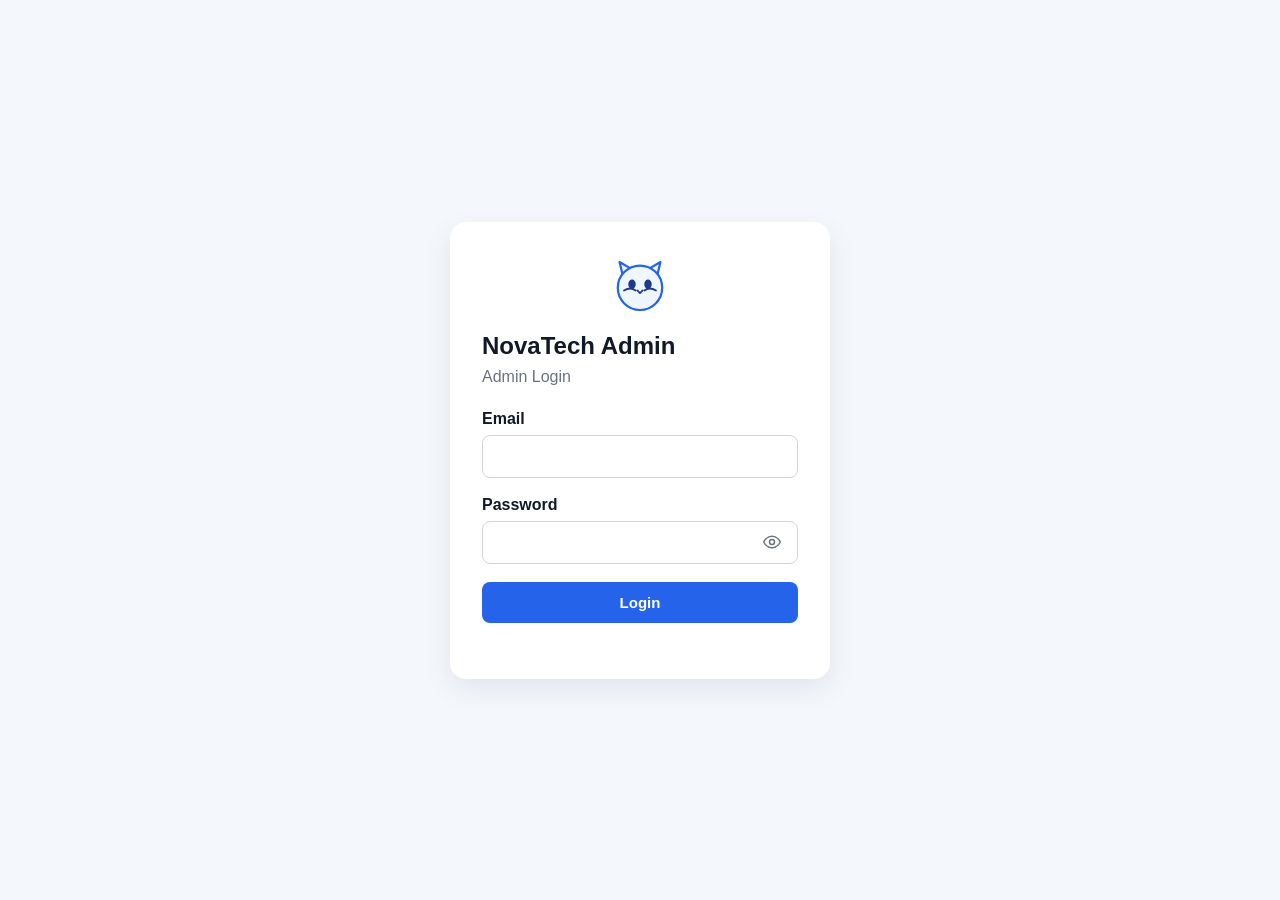
<file: admin-dashboard.html>
<!DOCTYPE html>
<html lang="en">
<head>
  <meta charset="UTF-8">
  <meta name="viewport" content="width=device-width, initial-scale=1.0">

  <title>NovaTech Admin Dashboard</title>

  <link rel="stylesheet" href="admin-dashboard.css">
</head>

<body>
  <div class="dashboard-layout">
    <aside class="sidebar">
      <a class="sidebar-brand" href="#" aria-label="NovaTech Business Panel home">
        <span class="brand-mark" aria-hidden="true">N</span>
        <span class="brand-copy">
          <strong>NovaTech</strong>
          <span>Business Panel</span>
        </span>
      </a>

      <nav class="sidebar-nav" aria-label="Main navigation">
        <span class="nav-label">Workspace</span>
        <button class="nav-item active" type="button" aria-current="page">
          <svg viewBox="0 0 24 24" aria-hidden="true"><rect x="3.5" y="3.5" width="7" height="7" rx="1.5"></rect><rect x="13.5" y="3.5" width="7" height="7" rx="1.5"></rect><rect x="3.5" y="13.5" width="7" height="7" rx="1.5"></rect><rect x="13.5" y="13.5" width="7" height="7" rx="1.5"></rect></svg>
          <span>Dashboard</span>
        </button>
        <button class="nav-item" type="button">
          <svg viewBox="0 0 24 24" aria-hidden="true"><circle cx="12" cy="8" r="3.5"></circle><path d="M5 20a7 7 0 0 1 14 0"></path></svg>
          <span>Business Profile</span>
        </button>
        <button class="nav-item" type="button">
          <svg viewBox="0 0 24 24" aria-hidden="true"><path d="m12 3 8.5 4.5v9L12 21l-8.5-4.5v-9L12 3Z"></path><path d="m3.8 7.7 8.2 4.5 8.2-4.5M12 12.2V21"></path></svg>
          <span>Services</span>
        </button>
        <button class="nav-item" type="button">
          <svg viewBox="0 0 24 24" aria-hidden="true"><path d="M4 7.5h16v13H4z"></path><path d="M8 7.5V5a2 2 0 0 1 2-2h4a2 2 0 0 1 2 2v2.5M4 12h16M10 12v2h4v-2"></path></svg>
          <span>Packages &amp; Pricing</span>
        </button>
        <button class="nav-item" type="button">
          <svg viewBox="0 0 24 24" aria-hidden="true"><path d="M4 5.5h16v15H4z"></path><path d="M8 3.5v4M16 3.5v4M4 10h16M8 14h3M8 17h6"></path></svg>
          <span>Orders</span>
        </button>
        <button class="nav-item" type="button">
          <svg viewBox="0 0 24 24" aria-hidden="true"><path d="M4 5.5h16v12H9l-5 3v-15Z"></path><path d="M8 10h8M8 13.5h5"></path></svg>
          <span>Messages</span>
        </button>
      </nav>

      <button id="logout-btn" class="logout-btn" type="button">
        <svg viewBox="0 0 24 24" aria-hidden="true"><path d="M10 4H5.5A1.5 1.5 0 0 0 4 5.5v13A1.5 1.5 0 0 0 5.5 20H10M14 8l4 4-4 4M18 12H9"></path></svg>
        <span>Logout</span>
      </button>
    </aside>

    <main class="dashboard-main">
      <header class="dashboard-topbar">
        <div>
          <p class="eyebrow">Business overview</p>
          <h1>Welcome back</h1>
          <p class="page-subtitle">Here’s what’s happening with your business today.</p>
        </div>
      </header>

      <section class="dashboard-overview" aria-label="Business statistics">
        <article class="stat-card">
          <span class="stat-icon services-icon" aria-hidden="true">
            <svg viewBox="0 0 24 24"><path d="m12 3 8.5 4.5v9L12 21l-8.5-4.5v-9L12 3Z"></path><path d="m3.8 7.7 8.2 4.5 8.2-4.5M12 12.2V21"></path></svg>
          </span>
          <div class="stat-copy"><span>Services</span><strong>0</strong></div>
          <span class="stat-note">Available offerings</span>
        </article>
        <article class="stat-card">
          <span class="stat-icon orders-icon" aria-hidden="true">
            <svg viewBox="0 0 24 24"><path d="M4 5.5h16v15H4z"></path><path d="M8 3.5v4M16 3.5v4M4 10h16M8 14h3M8 17h6"></path></svg>
          </span>
          <div class="stat-copy"><span>Orders</span><strong>0</strong></div>
          <span class="stat-note">Customer requests</span>
        </article>
        <article class="stat-card">
          <span class="stat-icon messages-icon" aria-hidden="true">
            <svg viewBox="0 0 24 24"><path d="M4 5.5h16v12H9l-5 3v-15Z"></path><path d="M8 10h8M8 13.5h5"></path></svg>
          </span>
          <div class="stat-copy"><span>Messages</span><strong>0</strong></div>
          <span class="stat-note">Customer inquiries</span>
        </article>
        <article class="stat-card">
          <span class="stat-icon packages-icon" aria-hidden="true">
            <svg viewBox="0 0 24 24"><path d="M4 7.5h16v13H4z"></path><path d="M8 7.5V5a2 2 0 0 1 2-2h4a2 2 0 0 1 2 2v2.5M4 12h16M10 12v2h4v-2"></path></svg>
          </span>
          <div class="stat-copy"><span>Active Packages</span><strong>0</strong></div>
          <span class="stat-note">Ready for customers</span>
        </article>
      </section>

      <section class="dashboard-card" aria-labelledby="messages-heading">
        <div class="card-header">
          <div>
            <h2 id="messages-heading">Recent Messages</h2>
            <p>Latest customer inquiries</p>
          </div>
          <span id="message-count">0 messages</span>
        </div>

        <div class="table-container">
          <table>
            <thead>
              <tr>
                <th scope="col">Name</th>
                <th scope="col">Email</th>
                <th scope="col">Phone</th>
                <th scope="col">Message</th>
                <th scope="col">Date</th>
              </tr>
            </thead>
            <tbody id="messages-table-body">
              <tr>
                <td colspan="5" class="empty-message">Loading messages...</td>
              </tr>
            </tbody>
          </table>
        </div>
      </section>
    </main>
  </div>

  <script src="admin-dashboard.js"></script>
</body>
</html>
</file>
<file: admin-dashboard.css>
:root {
  color-scheme: light;
  --color-ink: #172b4d;
  --color-muted: #718096;
  --color-border: #e8edf3;
  --color-page: #f5f7fa;
  --color-brand: #2764d8;
  --color-brand-dark: #1d4fae;
  --shadow-card: 0 5px 20px rgba(28, 45, 74, 0.055);
}

* {
  box-sizing: border-box;
}

body {
  min-width: 320px;
  min-height: 100vh;
  margin: 0;
  background: var(--color-page);
  color: var(--color-ink);
  font-family: Inter, -apple-system, BlinkMacSystemFont, "Segoe UI", sans-serif;
  -webkit-font-smoothing: antialiased;
}

button {
  font: inherit;
}

.dashboard-layout {
  min-height: 100vh;
}

.sidebar {
  position: fixed;
  inset: 0 auto 0 0;
  z-index: 2;
  display: flex;
  width: 256px;
  flex-direction: column;
  padding: 28px 18px 20px;
  background: #fff;
  border-right: 1px solid var(--color-border);
}

.sidebar-brand {
  display: flex;
  align-items: center;
  gap: 12px;
  padding: 2px 10px 32px;
  color: inherit;
  text-decoration: none;
}

.brand-mark {
  display: grid;
  width: 40px;
  height: 40px;
  flex: 0 0 auto;
  place-items: center;
  border-radius: 12px;
  background: var(--color-brand);
  color: #fff;
  font-size: 21px;
  font-weight: 750;
  letter-spacing: -1px;
}

.brand-copy,
.brand-copy span {
  display: block;
}

.brand-copy strong {
  display: block;
  font-size: 17px;
  font-weight: 700;
  letter-spacing: -0.35px;
}

.brand-copy span {
  margin-top: 3px;
  color: var(--color-muted);
  font-size: 12px;
}

.sidebar-nav {
  display: flex;
  flex-direction: column;
  gap: 5px;
}

.nav-label {
  padding: 0 12px;
  margin-bottom: 8px;
  color: #98a3b3;
  font-size: 10px;
  font-weight: 700;
  letter-spacing: 1.1px;
  text-transform: uppercase;
}

.nav-item {
  display: flex;
  min-height: 44px;
  align-items: center;
  gap: 13px;
  padding: 0 12px;
  border: 0;
  border-radius: 8px;
  background: transparent;
  color: #59677d;
  cursor: pointer;
  text-align: left;
  transition: background-color 140ms ease, color 140ms ease;
}

.nav-item svg,
.logout-btn svg {
  width: 19px;
  height: 19px;
  flex: 0 0 auto;
  fill: none;
  stroke: currentColor;
  stroke-linecap: round;
  stroke-linejoin: round;
  stroke-width: 1.7;
}

.nav-item span {
  font-size: 13px;
  font-weight: 550;
}

.nav-item:hover {
  background: #f4f7fc;
  color: var(--color-brand);
}

.nav-item.active {
  background: #edf3ff;
  color: var(--color-brand);
}

.nav-item.active span {
  font-weight: 650;
}

.logout-btn {
  display: flex;
  min-height: 44px;
  align-items: center;
  gap: 13px;
  padding: 0 12px;
  margin-top: auto;
  border: 0;
  border-radius: 8px;
  background: transparent;
  color: #68768a;
  cursor: pointer;
  text-align: left;
}

.logout-btn span {
  font-size: 13px;
  font-weight: 550;
}

.logout-btn:hover {
  background: #fff1f0;
  color: #c0443c;
}

.dashboard-main {
  width: min(100% - 256px, 1440px);
  min-height: 100vh;
  padding: 46px 48px 56px;
  margin-left: 256px;
}

.dashboard-topbar {
  display: flex;
  align-items: flex-start;
  justify-content: space-between;
  margin-bottom: 32px;
}

.eyebrow {
  margin: 0 0 8px;
  color: var(--color-brand);
  font-size: 11px;
  font-weight: 700;
  letter-spacing: 0.9px;
  text-transform: uppercase;
}

.dashboard-topbar h1 {
  margin: 0;
  color: #1b2d49;
  font-size: clamp(25px, 3vw, 30px);
  font-weight: 700;
  letter-spacing: -0.8px;
  line-height: 1.2;
}

.page-subtitle {
  margin: 8px 0 0;
  color: var(--color-muted);
  font-size: 14px;
  line-height: 1.5;
}

.dashboard-overview {
  display: grid;
  grid-template-columns: repeat(4, minmax(0, 1fr));
  gap: 18px;
  margin-bottom: 28px;
}

.stat-card {
  position: relative;
  display: grid;
  min-height: 157px;
  grid-template-columns: 42px 1fr;
  align-content: start;
  align-items: center;
  column-gap: 12px;
  padding: 22px;
  overflow: hidden;
  border: 1px solid #edf0f4;
  border-radius: 12px;
  background: #fff;
  box-shadow: var(--shadow-card);
}

.stat-icon {
  display: grid;
  width: 42px;
  height: 42px;
  grid-row: 1 / span 2;
  place-items: center;
  border-radius: 11px;
}

.stat-icon svg {
  width: 21px;
  height: 21px;
  fill: none;
  stroke: currentColor;
  stroke-linecap: round;
  stroke-linejoin: round;
  stroke-width: 1.7;
}

.services-icon {
  background: #edf3ff;
  color: #2764d8;
}

.orders-icon {
  background: #eaf7f0;
  color: #319366;
}

.messages-icon {
  background: #fff4e8;
  color: #c57a25;
}

.packages-icon {
  background: #f2edff;
  color: #7656c9;
}

.stat-copy {
  display: flex;
  min-width: 0;
  flex-direction: column;
  gap: 6px;
}

.stat-copy span {
  overflow: hidden;
  color: var(--color-muted);
  font-size: 12px;
  font-weight: 550;
  text-overflow: ellipsis;
  white-space: nowrap;
}

.stat-copy strong {
  color: #1b2d49;
  font-size: 25px;
  font-weight: 700;
  letter-spacing: -0.6px;
  line-height: 1;
}

.stat-note {
  grid-column: 1 / -1;
  padding-top: 17px;
  margin-top: 17px;
  border-top: 1px solid #f0f2f5;
  color: #8490a1;
  font-size: 11px;
}

.dashboard-card {
  overflow: hidden;
  border: 1px solid #edf0f4;
  border-radius: 12px;
  background: #fff;
  box-shadow: var(--shadow-card);
}

.card-header {
  display: flex;
  min-height: 82px;
  align-items: center;
  justify-content: space-between;
  gap: 16px;
  padding: 18px 24px;
  border-bottom: 1px solid var(--color-border);
}

.card-header h2 {
  margin: 0;
  color: #1b2d49;
  font-size: 16px;
  font-weight: 650;
  letter-spacing: -0.2px;
}

.card-header p {
  margin: 5px 0 0;
  color: var(--color-muted);
  font-size: 12px;
}

#message-count {
  flex: 0 0 auto;
  padding: 6px 10px;
  border-radius: 20px;
  background: #f2f5fa;
  color: #627188;
  font-size: 11px;
  font-weight: 600;
}

.table-container {
  width: 100%;
  overflow-x: auto;
}

table {
  width: 100%;
  min-width: 720px;
  border-collapse: collapse;
  text-align: left;
}

th,
td {
  padding: 15px 20px;
  border-bottom: 1px solid #eef1f5;
  text-align: left;
}

th {
  background: #fafbfd;
  color: #78859a;
  font-size: 10px;
  font-weight: 700;
  letter-spacing: 0.7px;
  text-transform: uppercase;
}

td {
  color: #495970;
  font-size: 12px;
  line-height: 1.5;
  vertical-align: top;
}

tbody tr:last-child td {
  border-bottom: 0;
}

tbody tr:hover {
  background: #fafcff;
}

.empty-message {
  padding: 42px 20px;
  color: var(--color-muted);
  text-align: center;
}

button:focus-visible,
a:focus-visible {
  outline: 3px solid rgba(39, 100, 216, 0.35);
  outline-offset: 2px;
}

@media (max-width: 1100px) {
  .dashboard-main {
    padding-right: 30px;
    padding-left: 30px;
  }

  .dashboard-overview {
    grid-template-columns: repeat(2, minmax(0, 1fr));
  }
}

@media (max-width: 760px) {
  .sidebar {
    position: static;
    width: 100%;
    padding: 16px 18px 12px;
    border-right: 0;
    border-bottom: 1px solid var(--color-border);
  }

  .sidebar-brand {
    padding: 0 2px 16px;
  }

  .brand-mark {
    width: 36px;
    height: 36px;
    border-radius: 10px;
    font-size: 19px;
  }

  .sidebar-nav {
    flex-direction: row;
    gap: 6px;
    overflow-x: auto;
    padding-bottom: 4px;
    scrollbar-width: thin;
  }

  .nav-label {
    display: none;
  }

  .nav-item {
    min-height: 38px;
    flex: 0 0 auto;
    gap: 8px;
    padding: 0 10px;
  }

  .nav-item svg {
    width: 17px;
    height: 17px;
  }

  .nav-item span {
    font-size: 12px;
  }

  .logout-btn {
    position: absolute;
    top: 16px;
    right: 18px;
    min-height: 36px;
    gap: 8px;
    padding: 0 9px;
    margin: 0;
  }

  .logout-btn svg {
    width: 17px;
    height: 17px;
  }

  .logout-btn span {
    font-size: 12px;
  }

  .dashboard-main {
    width: 100%;
    min-height: auto;
    padding: 30px 22px 40px;
    margin: 0;
  }
}

@media (max-width: 480px) {
  .sidebar {
    padding-right: 12px;
    padding-left: 12px;
  }

  .brand-copy strong {
    font-size: 15px;
  }

  .brand-copy span {
    font-size: 11px;
  }

  .logout-btn {
    right: 12px;
  }

  .dashboard-main {
    padding: 26px 14px 32px;
  }

  .dashboard-topbar {
    margin-bottom: 24px;
  }

  .page-subtitle {
    max-width: 290px;
    font-size: 13px;
  }

  .dashboard-overview {
    gap: 11px;
    margin-bottom: 20px;
  }

  .stat-card {
    min-height: 143px;
    grid-template-columns: 34px 1fr;
    column-gap: 8px;
    padding: 14px 12px;
  }

  .stat-icon {
    width: 34px;
    height: 34px;
    border-radius: 9px;
  }

  .stat-icon svg {
    width: 18px;
    height: 18px;
  }

  .stat-copy span {
    font-size: 10px;
  }

  .stat-copy strong {
    font-size: 22px;
  }

  .stat-note {
    padding-top: 13px;
    margin-top: 13px;
    font-size: 10px;
  }

  .card-header {
    min-height: 76px;
    padding: 16px;
  }
}

@media (prefers-reduced-motion: reduce) {
  *,
  *::before,
  *::after {
    scroll-behavior: auto !important;
    transition-duration: 0.01ms !important;
  }
}
</file>
<file: admin.css>
* {
  box-sizing: border-box;
  margin: 0;
  padding: 0;
}

body {
  min-height: 100vh;
  display: flex;
  align-items: center;
  justify-content: center;

  font-family: Arial, sans-serif;
  background: #f4f7fb;
  color: #111827;
}

.admin-container {
  width: 100%;
  max-width: 420px;
  padding: 20px;
}

.admin-login {
  background: #ffffff;
  padding: 32px;
  border-radius: 16px;

  box-shadow: 0 10px 30px rgba(0, 0, 0, 0.08);
}

.login-mascot {
  width: 64px;
  height: 64px;
  margin: 0 auto 14px;
  color: #2563eb;
}

.login-mascot svg {
  display: block;
  width: 100%;
  height: 100%;
  overflow: visible;
}

.mascot-ear,
.mascot-face {
  fill: #eff6ff;
  stroke: currentColor;
  stroke-width: 2.5;
  stroke-linecap: round;
  stroke-linejoin: round;
}

.mascot-cheek,
.mascot-eye-open ellipse,
.mascot-eye-closed path,
.mascot-nose {
  fill: none;
  stroke: #1e3a8a;
  stroke-width: 2;
  stroke-linecap: round;
  stroke-linejoin: round;
}

.mascot-eye-open ellipse {
  fill: #1e3a8a;
  transform-box: fill-box;
  transform-origin: center;
  transition: transform 200ms ease;
}

.mascot-eye-closed {
  transform-box: fill-box;
  transform-origin: center;
}

.mascot-eye-closed path {
  transform: scaleY(0);
  transition: transform 200ms ease;
}

.login-mascot.is-looking-away .mascot-eye-open ellipse {
  transform: scaleY(0.1);
}

.login-mascot.is-looking-away .mascot-eye-closed path {
  transform: scaleY(1);
}

.admin-login h1 {
  margin-bottom: 8px;
}

.admin-login > p {
  margin-bottom: 24px;
  color: #6b7280;
}

.input-group {
  margin-bottom: 18px;
}

.input-group label {
  display: block;
  margin-bottom: 7px;
  font-weight: 600;
}

.input-group input {
  width: 100%;
  padding: 12px 14px;

  border: 1px solid #d1d5db;
  border-radius: 8px;

  font-size: 15px;
}

.password-field {
  position: relative;
}

.password-field input#admin-password {
  padding-right: 48px;
}

.password-toggle {
  position: absolute;
  top: 50%;
  right: 8px;
  display: grid;
  width: 36px;
  height: 36px;
  place-items: center;
  transform: translateY(-50%);
  border: 0;
  border-radius: 6px;
  background: transparent;
  color: #6b7280;
  cursor: pointer;
}

.password-toggle:hover {
  background: #eff6ff;
  color: #1d4ed8;
}

.password-toggle:focus-visible {
  outline: 2px solid #2563eb;
  outline-offset: 2px;
}

.password-toggle svg {
  width: 20px;
  height: 20px;
  fill: none;
  stroke: currentColor;
  stroke-width: 1.8;
  stroke-linecap: round;
  stroke-linejoin: round;
}

.password-icon-hide {
  display: none;
}

.password-toggle[aria-pressed="true"] .password-icon-show {
  display: none;
}

.password-toggle[aria-pressed="true"] .password-icon-hide {
  display: block;
}

.input-group input:focus {
  outline: none;
  border-color: #2563eb;
}

.admin-btn {
  width: 100%;
  padding: 12px;

  border: none;
  border-radius: 8px;

  background: #2563eb;
  color: white;

  font-size: 15px;
  font-weight: 600;

  cursor: pointer;
}

.admin-btn:hover {
  background: #1d4ed8;
}

#login-message {
  margin-top: 16px;
  text-align: center;
}

@media (prefers-reduced-motion: reduce) {
  .mascot-eye-open ellipse,
  .mascot-eye-closed path {
    transition: none;
  }
}
</file>
